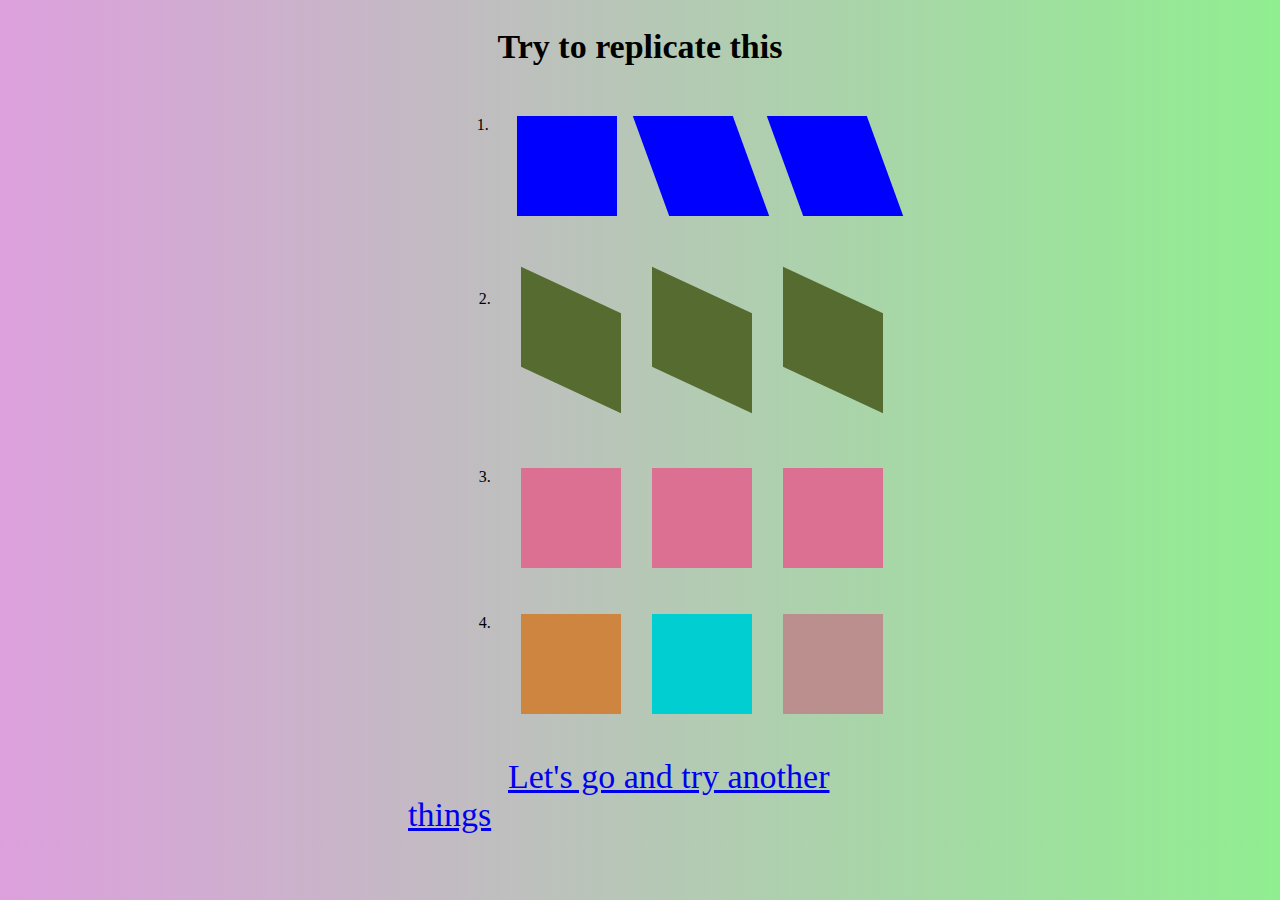
<file: index.html>
<!DOCTYPE html>
<html lang="en">
<head>
    <meta charset="UTF-8">
    <meta http-equiv="X-UA-Compatible" content="IE=edge">
    <meta name="viewport" content="width=device-width, initial-scale=1.0">
    <title>Assignment5</title>
    <link rel="stylesheet" href="./style.css">
</head>
<body>
    <h2>Try to replicate this</h2>
    <div class="container">
    <ol>
        <li class="row1">1.
            <div class="box1"></div>
            <div class="box2"></div>
            <div class="box3"></div>
        </li><br><br>
        <li class="row2">2.
            <div class="box4"></div>
            <div class="box5"></div>
            <div class="box6"></div>
        </li><br>
        <li class="row3">3.
            <div class="box7"></div>
            <div class="box8"></div>
            <div class="box9"></div>
        </li><br><br>
        <li class="row4">4.
            <div class="box10"></div>
            <div class="box11"></div>
            <div class="box12"></div>
        </li><br>
    </ol>
    <a href="index2.html">Let's go and try another things</a>
    </div>
</body>
</html>
</file>
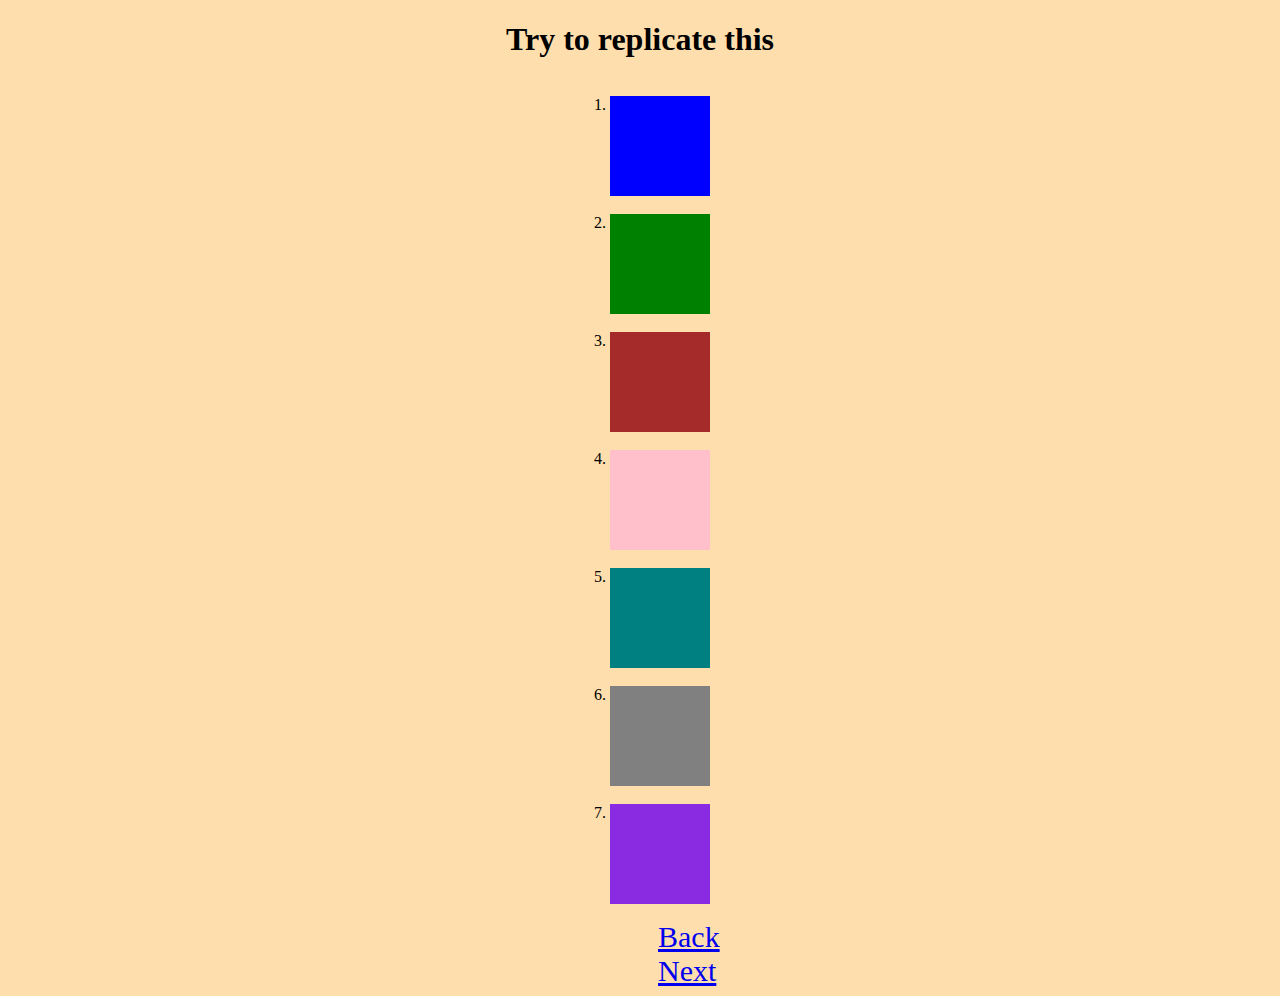
<file: index2.html>
<!DOCTYPE html>
<html lang="en">
<head>
    <meta charset="UTF-8">
    <meta http-equiv="X-UA-Compatible" content="IE=edge">
    <meta name="viewport" content="width=device-width, initial-scale=1.0">
    <title>Page2</title>
    <link rel="stylesheet" href="./index2.css">
</head>
<body>
    <h1>Try to replicate this</h1>
    <div class="first">
    <ol>
        <li><div class="box1"></div></li><br>
        <li><div class="box2"></div></li><br>
        <li>
            <div class="box3"></div>
        </li><br>
        <li>
            <div class="box4"></div>
        </li><br>
        <li> 
            <div class="box5"></div>
        </li><br>
        <li>
            <div class="box6"></div>
        </li><br>
        <li>
            <div class="box7"></div>
        </li>
    </ol>
    </div>
    <a href="index.html">Back</a><br>
    <a href="index3.html">Next</a>
</body>
</html>
</file>
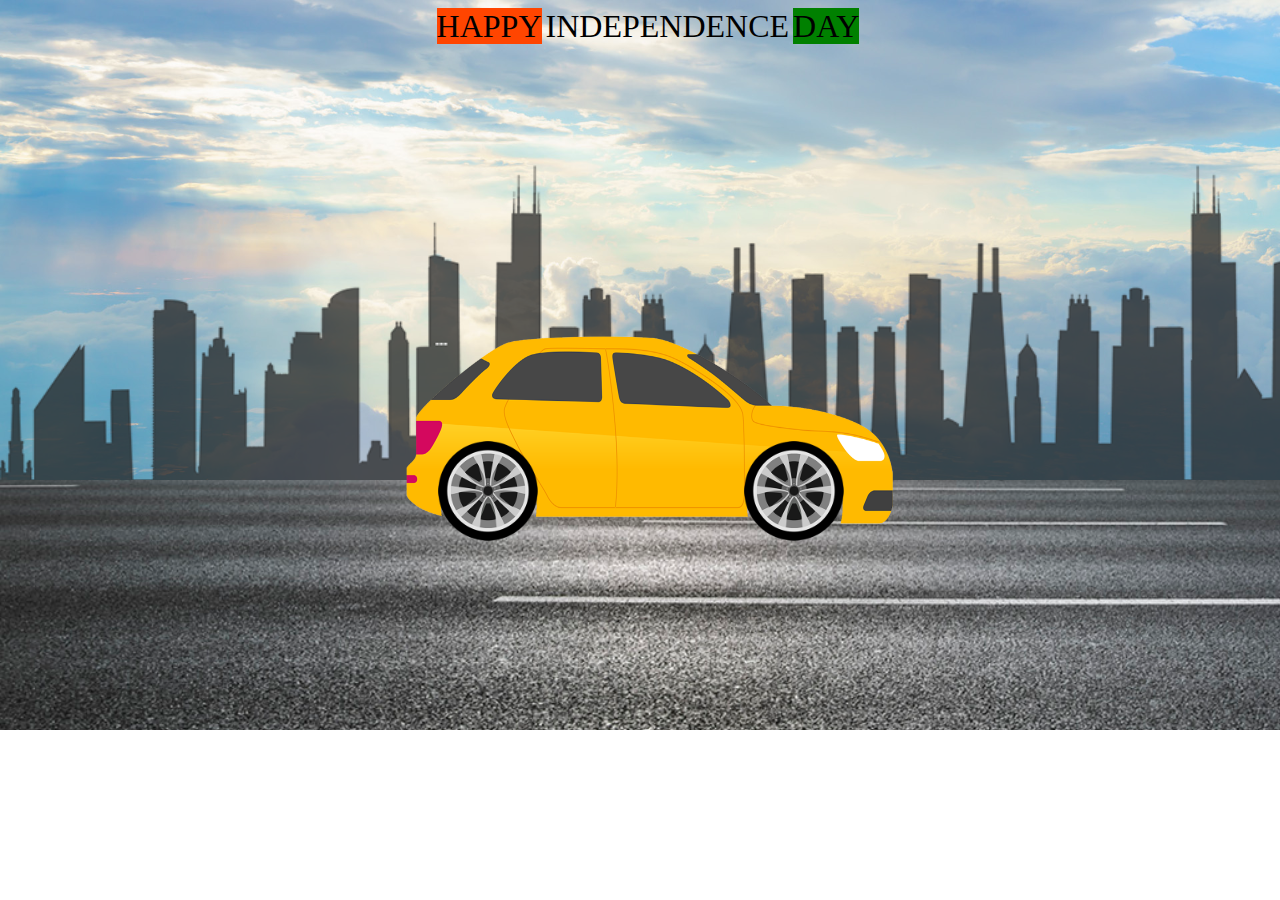
<file: index3.html>
<!DOCTYPE html>
<html lang="en">
<head>
    <meta charset="UTF-8">
    <meta http-equiv="X-UA-Compatible" content="IE=edge">
    <meta name="viewport" content="width=device-width, initial-scale=1.0">
    <title>Page3</title>
    <link rel="stylesheet" href="./index3.css">
</head>
<body>
    <div class="first">
    <span class=one>HAPPY</span>
    <span class=one1>INDEPENDENCE</span>
    <span class=one2>DAY</span>
    </div>
    <div class="a1"></div>
    <div class="b2"></div>
    <div class="c">
        <img src="car.png" width="500px" height="250px">
    </div>
    <div class="c1">
        <img src="wheel.png"  width="100px" height="100px" class="front">
        <img src="wheel.png"  width="100px" height="100px" class="back">
    </div>
  
</body>
</html>
</file>
<file: style.css>
body{
    background-image: linear-gradient(to right, plum,lightgreen);
}
h2{
    text-align:center;
    font-size: 34px;
}
.container{
    width:40%;
    margin-left:400px;
    margin-top: 50px;
}
.row1{
    display:flex;
    justify-content:space-evenly;
    margin-bottom: 38px;
}
.box1{
    /* display: inline-block; */
    animation-duration: 4s;
    background-color: blue;
    animation-name: anim1;
    width:100px;
    height:100px;
    animation-direction:alternate;
    animation-iteration-count: infinite;
    animation-timing-function: linear;
    /* transform: skewX(-20deg); */
}
@keyframes anim1{
    0%{transform: skewx(0deg);
    }
    30%{transform: skewx(20deg);
    }
    60%{transform: skewx(-20deg);
    }
    100%{transform: skewx(0deg);
    }
}
.box2,.box3{
    animation-duration: 4s;
    background-color: blue;
    animation-name: anim;
    margin-left:5px;
    width:100px;
    height:100px;
    animation-direction:alternate;
    animation-iteration-count: infinite;
    animation-timing-function: linear;
    transform: skewX(20deg);
}
@keyframes anim{
    0%{transform: skewx(0deg);
    }
    30%{transform: skewx(20deg);
    }
    60%{transform: skewx(-20deg);
    }
    100%{transform: skewx(0deg);
    }
}
.row2{
    display:flex;
    justify-content:space-evenly;  
}
.box4,.box5,.box6{
    animation-duration: 4s;
    background-color:darkolivegreen;
    animation-name: anime;
    margin-bottom:60px;
    width:100px;
    height:100px;
    animation-direction:alternate;
    animation-iteration-count: infinite;
    animation-timing-function: linear;
    transform: skew(0,25deg);
}
@keyframes anime{
    50%{transform: skew(0,-25deg);}
}
.row3,.row4{
    display:flex;
    justify-content:space-evenly;
    margin-bottom:10px;
}
.box7,.box8,.box9{
    animation-duration: 4s;
    background-color:palevioletred;
    animation-name: anim2;
    width:100px;
    height:100px;
    animation-iteration-count: infinite;
    animation-timing-function: linear;
    transform: rotate(360deg);
}
@keyframes anim2{
    0%{transform: rotate(0deg);
    }
    50%{transform: rotate(360deg);
    }
    100%{transform: rotate(0deg);
    }
}
.box10{
    animation-duration: 4s;
    background-color: peru;
    animation-name:anime1;
    width:100px;
    height:100px;
    animation-iteration-count: infinite;
    animation-timing-function: linear;
}
@keyframes anime1{
    0%{
        transform: scaley(0.5);
    }
    50%{
        transform: scaleY(1);
    }
    100%{
        transform: scaley(0.5);
    }
}
.box11{
    animation-duration: 4s;
    background-color: darkturquoise;
    animation-name:anime2;
    width:100px;
    height:100px;
    animation-iteration-count: infinite;
    animation-timing-function: linear;
}
@keyframes anime2 {
    0% {
      transform: scalex(0.5);
    }
    50% {
      transform: scalex(1);
    }
    100% {
      transform: scalex(0.5);
    }
  }
.box12{
    animation-duration:4s;
    background-color:rosybrown;
    animation-name: anim3;
    width:100px;
    height:100px;
    animation-iteration-count: infinite;
    animation-timing-function: linear;
    transform: rotate(360deg);
}
@keyframes anim3{
    0%{transform: rotate(0deg);
    }
    50%{transform: rotate(360deg);
    }
    100%{transform: rotate(0deg);
    }
}
a{
    font-size:34px;
    margin-left: 100px;
}
</file>
<file: index2.css>
body{
    background-color:navajowhite;
}


h1{
    text-align:center;
}

.first{
    display: flex;
    justify-content:center;
}
.box1{
    background-color:blue;
    width: 100px;
    height: 100px;
    transition: width 2s;
}
.box1:hover{
    width: 200px;
}
.box2{
    background-color:green;
    width: 100px;
    height: 100px;
    transition: width 2s;
}
.box2:hover{
    width: 250px;
    height: 250px;
}
.box3{
    background-color:brown;
    width: 100px;
    height: 100px;
    transition: width 2s;
}
.box3:hover{
    width:300px;
}
.box4,.box5,.box6,.box7{
    width: 100px;
    height: 100px;
    transition: width 2s;
}
.box4:hover{
    width: 300px;
}
.box4{
    background-color:pink;
}
.box5{
    background-color:teal;
}
.box5:hover{
    width:300px;
}
.box6{
    background-color:grey;
}
.box6:hover{
    width:300px;
}
.box7{
    background-color:blueviolet;
}
.box7:hover{
    width:300px;
}
a{
    font-size: 30px;
    text-align: center;
    margin-left: 650px;
}
</file>
<file: index3.css>
body{
    background-image:url("sky.jpg");
    background-size:cover;
    background-repeat: repeat-x;
    width:100%;

}
.first{
    text-align:center;
}
.one{
    background-color:orangered;
    font-size:32px;
}
.one1{
    font-size:32px;
}
.one2{
    background-color: green;
    font-size:32px;
}
.a1{
    background-image: url("city.png");
    display:block;
    background-size:cover;
    position:absolute;
    background-repeat: repeat-x;
    z-index:2;
    animation: anim 6s linear infinite;
    width: 145%;
    height: 341px;
    top: 145px;
    left:0px;
    right:0px;
    bottom:0px;
}
@keyframes anim{
    100%{
        transform: translateX(-600px);
    }
}
.b2{
    background-image:url("road.jpg");
    background-repeat: repeat-x;
    position:absolute;
    background-size: cover;
    height:250px;
    z-index:3;
    animation: anim1 6s linear infinite;
    top:480px;
    width: 500%;
    left:0px;
}
@keyframes anim1{
  100%{
      transform: translateX(-800px);
  }
}

.c{
    position:absolute;
    top:319px;
    z-index:4;
    left:400px;
}

.front{
    position:absolute;
    top:441px;
    z-index:5;
    left:744px;
    animation: animee 1s linear infinite;

}
.back{
    position:absolute;
    z-index:5;
    left:438px;
    top:441px;
    animation: animee 1s linear infinite ;
    /* transform:rotateX(360deg); */
}
@keyframes animee{
    from{transform:rotate(0deg);
    }
    to{transform:rotate(360deg);
    }
}
</file>
